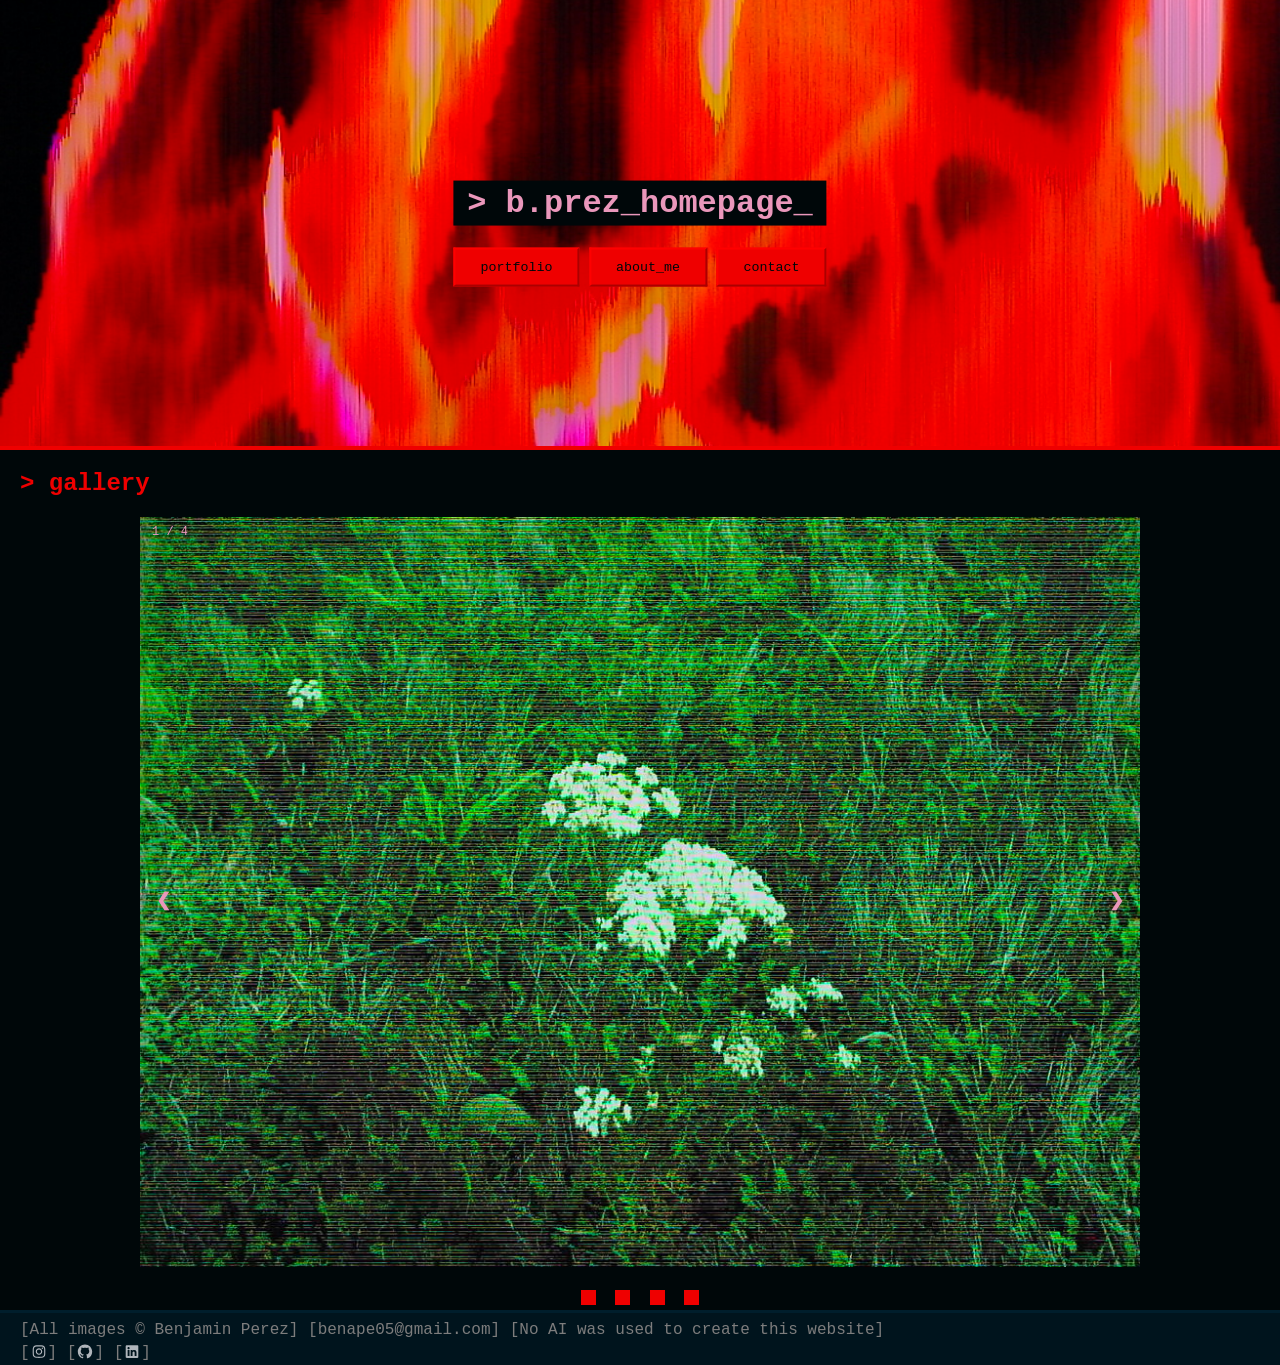
<file: index.html>
<!DOCTYPE html>
<html>
    <head>
        <title>b.prez_homepage</title>
        <link rel="stylesheet" href="style.css">
        <link rel="icon" type="image/x-icon" href="icons/camera.svg">
        <meta charset="UTF-8">
        <meta name="description" content="Benjamin Perez Website Homepage">
        <meta name="author" content="Benjamin Perez">
        <meta name="viewport" content="width=device-width, initial-scale=1.0">
        <style>
            .title-word {
                animation: blink 1.7s steps(2) infinite;
            }

            .blinker {
                --color-1: rgb(234, 151, 187);
                --color-2: rgba(0, 0, 0, 0);
            }

            @keyframes blink {
                0% {color: var(--color-1)}
                49% {color: var(--color-1)}
                50% {color: var(--color-2)}
                100% {color: var(--color-2)}
            }
        </style>
    </head>

    <div class="hero-image">
        <div class="hero-text">
            <div>
                <h1>
                    <span>> b.prez_homepage</span><span class="title-word blinker">_</span>
                </h1>
            </div>
            <a href="portfolio.html"><button>portfolio</button></a>
            <a href="aboutme.html"><button>about_me</button></a>
            <a href="contact.html"><button>contact</button></a>
        </div>
    </div>
    <body>
        <h2>> gallery</h2>

        <div class="slideshow-container">
         <div class="mySlides fade">
            <div class="numbertext">1 / 4</div>
            <img src="images/DSC00100.JPG" style="width:100%" alt="White flowers surrounded by grass">
            <div class="slidetext"></div>
         </div>

         <div class="mySlides fade">
            <div class="numbertext">2 / 4</div>
            <img src="images/DSC00152.JPG" style="width:100%" alt="A sign that says 'Bridge Work'">
            <div class="slidetext"></div>
         </div>

         <div class="mySlides fade">
            <div class="numbertext">3 / 4</div>
            <img src="images/DSC00140.JPG" style="width:100%" alt="A high voltage sign">
            <div class="slidetext"></div>
         </div>

         <div class="mySlides fade">
            <div class="numbertext">4 / 4</div>
            <img src="images/DSC00025.JPG" style="width:100%" alt="A neighborhood">
            <div class="slidetext"></div>
         </div>

         <a class="prev" onclick="plusSlides(-1)">&#10094;</a>
         <a class="next" onclick="plusSlides(1)">&#10095;</a>
        </div>
        <br>

        <div style="text-align: center;">
            <span class="dot" onclick="currentSlide(1)"></span>
            <span class="dot" onclick="currentSlide(2)"></span>
            <span class="dot" onclick="currentSlide(3)"></span>
            <span class="dot" onclick="currentSlide(4)"></span>
        </div>

        <script src="script.js"></script>

        <footer>
            [All images © Benjamin Perez]
            [<a class="footer-link" href="mailto:benape05@gmail.com">benape05@gmail.com</a>]
            [No AI was used to create this website]
            <br>
            <a class="icon" href="https://www.instagram.com/b.prez_/" target="_blank" title="Instagram">
                [<img class="icon" src="icons/instagram.svg" alt="Instagram icon">]
            </a> 
            <a class="icon" href="https://github.com/BenApe" target="_blank" title="Github">
                [<img class="icon" src="icons/github.svg" alt="Github icon">]
            </a>
            <a class="icon" href="https://www.linkedin.com/in/benjamin-perez-a03b59318/" target="_blank" title="LinkedIn">
                [<img class="icon" src="icons/linkedin.svg" alt="LinkedIn icon">]
            </a>
        </footer>
    </body>
</html>
</file>
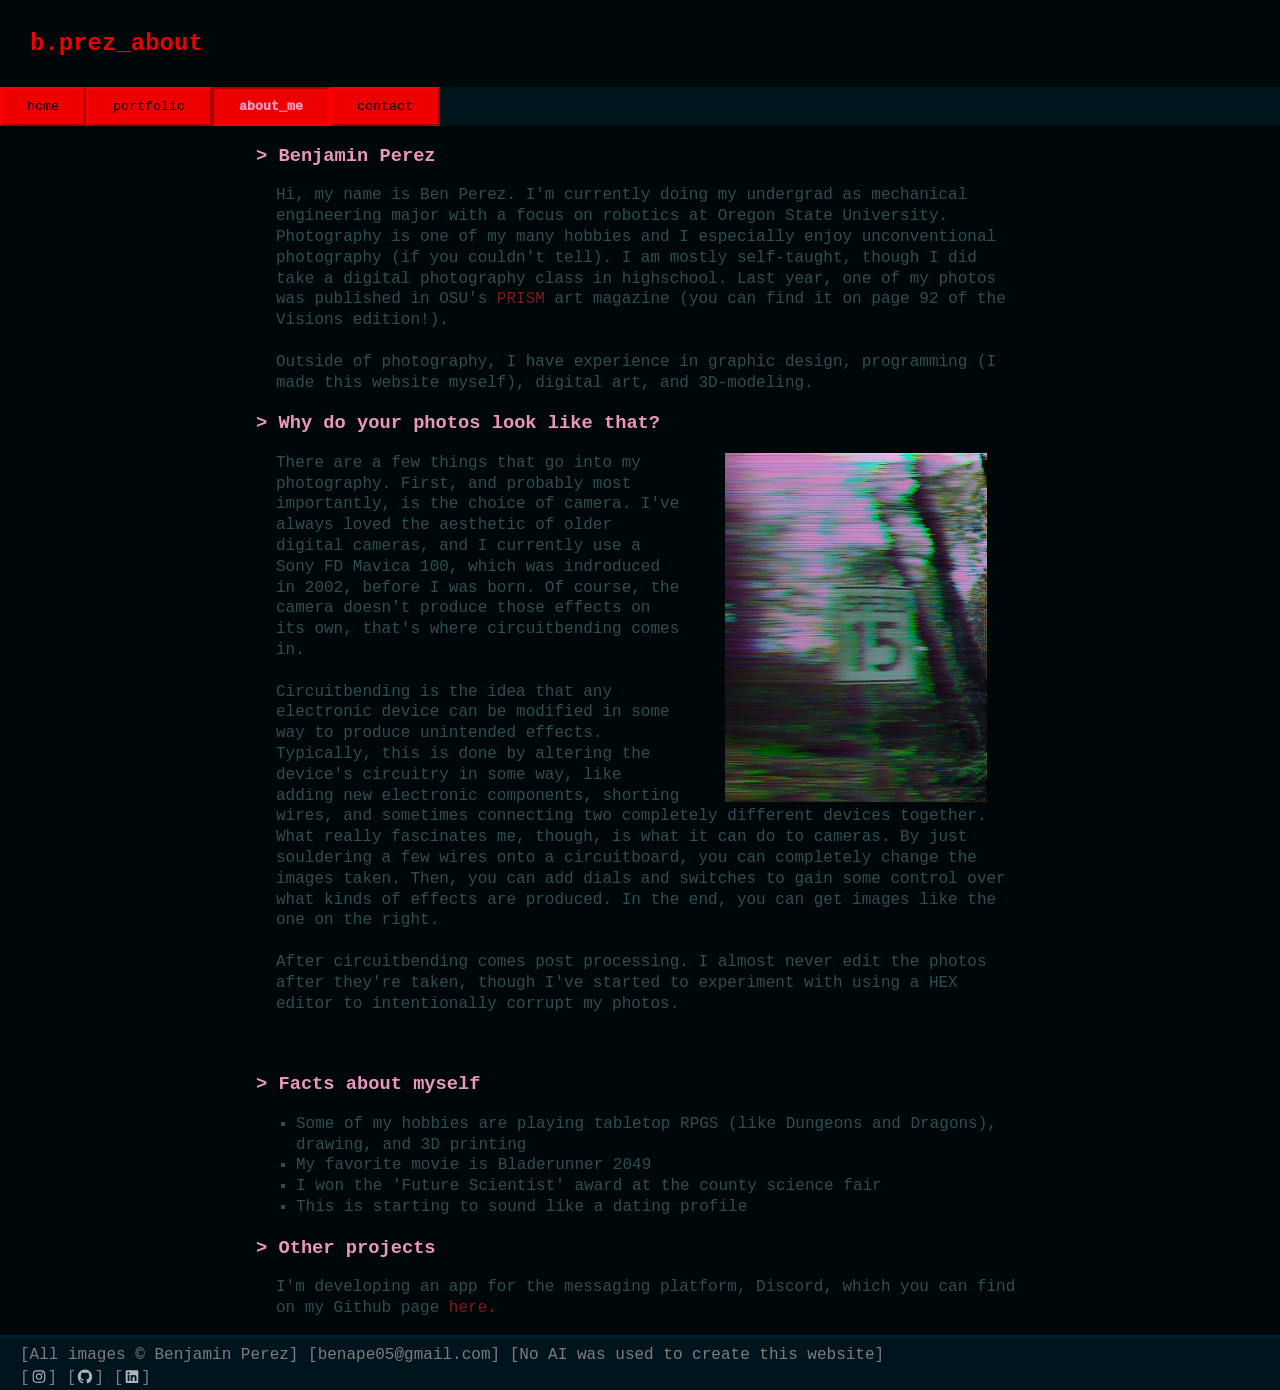
<file: aboutme.html>
<!DOCTYPE html>
<html>
    <head>
        <title>b.prez_about</title>
        <link rel="stylesheet" href="style.css">
        <link rel="icon" type="image/x-icon" href="icons/camera.svg">
        <meta charset="UTF-8">
        <meta name="description" content="Benjamin Perez Website About">
        <meta name="author" content="Benjamin Perez">
        <meta name="viewport" content="width=device-width, initial-scale=1.0">
    </head>
    <body>
        <div class="header">
            <h2>b.prez_about</h2>
        </div>
        <div id="navbar">
            <a href="index.html"><button>home</button></a>
            <a href="portfolio.html"><button>portfolio</button></a>
            <a href="aboutme.html"><button class="activepage">about_me</button></a>
            <a href="contact.html"><button>contact</button></a>
        </div>
        
        <h3>> Benjamin Perez</h3>
        <p>
            Hi, my name is Ben Perez. I'm currently doing my undergrad as mechanical engineering major with a focus on robotics at Oregon State University. 
            Photography is one of my many hobbies and I especially enjoy unconventional photography (if you couldn't tell).
            I am mostly self-taught, though I did take a digital photography class in highschool. Last year, one of my photos was published in OSU's
            <a class="text-link" href="https://prism.orangemedianetwork.com/" target="_blank">PRISM</a> art magazine (you can find it on page 92 of the Visions edition!).
            <br>
            <br>
            Outside of photography, I have experience in graphic design, programming (I made this website myself), digital art, and 3D-modeling.
        </p>

        <h3>> Why do your photos look like that?</h3>
        <p>
            <img class="inline-image right" src="images/speedlimit.JPG">
            <p>
            There are a few things that go into my photography. First, and probably most importantly, is the choice of camera.
            I've always loved the aesthetic of older digital cameras, and I currently use a Sony FD Mavica 100, which was indroduced in 2002, before I was born.
            Of course, the camera doesn't produce those effects on its own, that's where circuitbending comes in.
            <br>
            <br>
            Circuitbending is the idea that any electronic device can be modified in some way to produce unintended effects.
            Typically, this is done by altering the device's circuitry in some way, like adding new electronic components, shorting wires, and sometimes
            connecting two completely different devices together. What really fascinates me, though, is what it can do to cameras. By just souldering a
            few wires onto a circuitboard, you can completely change the images taken. Then, you can add dials and switches to gain some control over
            what kinds of effects are produced. In the end, you can get images like the one on the right.
            <br>
            <br>
            After circuitbending comes post processing. I almost never edit the photos after they're taken, though I've started to experiment with using a HEX editor
            to intentionally corrupt my photos.
            </p>
        </p>

        <h3 style="padding-top: 40px;">> Facts about myself</h3>
        <p>
            <ul>
                <li>Some of my hobbies are playing tabletop RPGS (like Dungeons and Dragons), drawing, and 3D printing</li>
                <li>My favorite movie is Bladerunner 2049</li>
                <li>I won the 'Future Scientist' award at the county science fair</li>
                <li>This is starting to sound like a dating profile</li>
            </ul>
        </p>
        <h3>> Other projects</h3>
        <p>
            I'm developing an app for the messaging platform, Discord, which you can find on my Github page <a class="text-link" href="https://github.com/BenApe">here.</a>
        </p>

        <footer>
            [All images © Benjamin Perez]
            [<a class="footer-link" href="mailto:benape05@gmail.com">benape05@gmail.com</a>]
            [No AI was used to create this website]
            <br>
            <a class="icon" href="https://www.instagram.com/b.prez_/" target="_blank" title="Instagram">
                [<img class="icon" src="icons/instagram.svg" alt="Instagram icon">]
            </a> 
            <a class="icon" href="https://github.com/BenApe" target="_blank" title="Github">
                [<img class="icon" src="icons/github.svg" alt="Github icon">]
            </a>
            <a class="icon" href="https://www.linkedin.com/in/benjamin-perez-a03b59318/" target="_blank" title="LinkedIn">
                [<img class="icon" src="icons/linkedin.svg" alt="LinkedIn icon">]
            </a>
        </footer>
    </body>
</html>
</file>
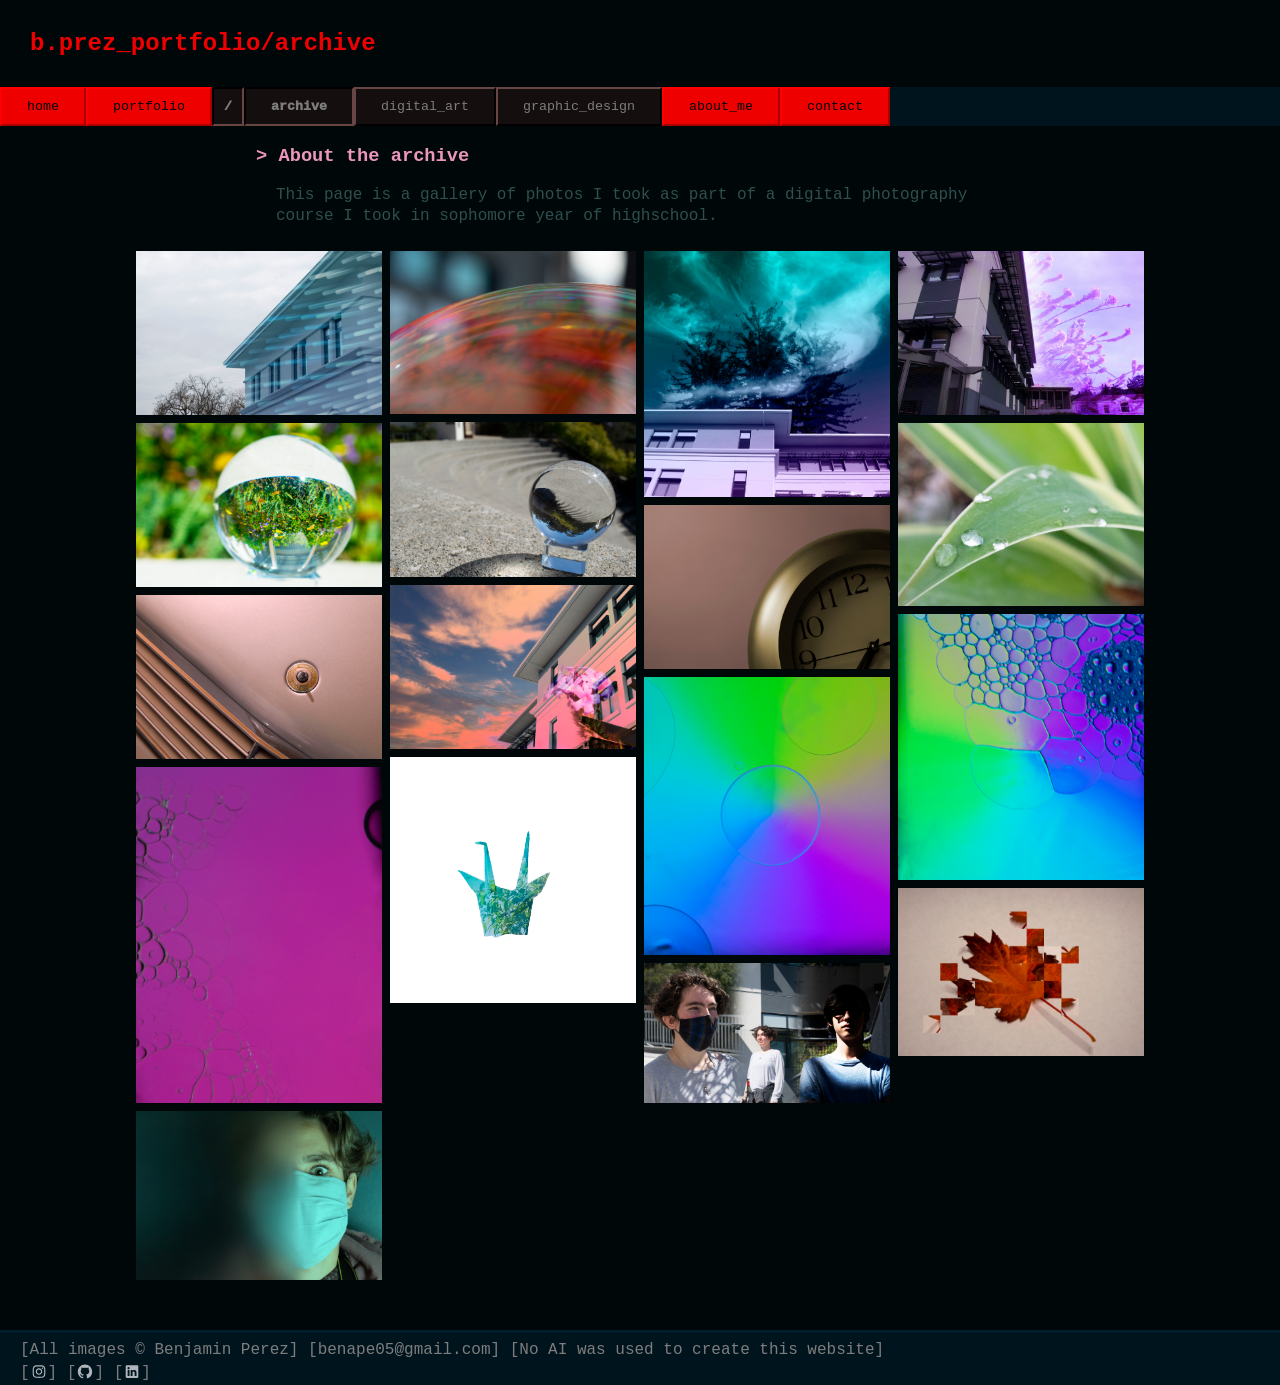
<file: archive.html>
<!DOCTYPE html>
<html>
    <head>
        <title>b.prez_archive</title>
        <link rel="stylesheet" href="style.css">
        <link rel="stylesheet" href="gallery-style.css">
        <link rel="icon" type="image/x-icon" href="icons/camera.svg">
        <meta charset="UTF-8">
        <meta name="description" content="Benjamin Perez Website Portfolio">
        <meta name="author" content="Benjamin Perez">
        <meta name="viewport" content="width=device-width, initial-scale=1.0">
    </head>
    <body>
        <div class="header">
            <h2>b.prez_portfolio/archive</h2>
        </div>
        <div id="navbar">
            <a href="index.html"><button>home</button></a>
            <a href="portfolio.html"><button>portfolio</button></a>
            <a href="portfolio.html"><button class="activepage subpage subpage-marker" disabled>/</button></a>
            <a href="archive.html"><button class="activepage subpage">archive</button></a>
            <a href="digitalart.html"><button class="subpage">digital_art</button></a>
            <a href="graphicdesign.html"><button class="subpage">graphic_design</button></a>
            <a href="aboutme.html"><button>about_me</button></a>
            <a href="contact.html"><button>contact</button></a>
        </div>

        <h3>> About the archive</h3>
        <p>This page is a gallery of photos I took as part of a digital photography course I took in sophomore year of highschool.</p>
        
        <div class="row">
            <div class="column" id="col0"></div>
            <div class="column" id="col1"></div>
            <div class="column" id="col2"></div>
            <div class="column" id="col3"></div>
        </div>

        <footer>
            [All images © Benjamin Perez]
            [<a class="footer-link" href="mailto:benape05@gmail.com">benape05@gmail.com</a>]
            [No AI was used to create this website]
            <br>
            <a class="icon" href="https://www.instagram.com/b.prez_/" target="_blank" title="Instagram">
                [<img class="icon" src="icons/instagram.svg" alt="Instagram icon">]
            </a> 
            <a class="icon" href="https://github.com/BenApe" target="_blank" title="Github">
                [<img class="icon" src="icons/github.svg" alt="Github icon">]
            </a>
            <a class="icon" href="https://www.linkedin.com/in/benjamin-perez-a03b59318/" target="_blank" title="LinkedIn">
                [<img class="icon" src="icons/linkedin.svg" alt="LinkedIn icon">]
            </a>
        </footer>

        <script src="script.js"></script>
        <script>
            // [number, [file name, work name, description]]
            const imgs = new Map([
                [0, ["blue_building.jpg", "_blue_building", "<p>> NIKON<br>> 12_02_2021</p>"]],
                [1, ["bubble.jpg", "_bubble", "<p>> NIKON<br>> 10_11_2021</p>"]],
                [2, ["bursting_trees.jpg", "_bursting_trees", "<p>> NIKON<br>> 12_09_2021</p>"]],
                [3, ["flower_building.jpg", "_flower_building", "<p>> NIKON<br>> 12_02_2021</p>"]],
                [4, ["flower_orb.jpg", "_flower_orb", "<p>> NIKON<br>> 10_14_2021</p>"]],
                [5, ["glass_orb.jpg", "_glass_orb", "<p>> NIKON<br>> 10_14_2021</p>"]],
                [6, ["gold_clock.jpg", "_gold_clock", "<p>> NIKON<br>> 09_09_2021</p>"]],
                [7, ["leafes.jpg", "_leafes", "<p>> NIKON<br>> 11_02_2021</p>"]],
                [8, ["mercedes_benz.jpg", "_mercedes_benz", "<p>> NIKON<br>> 11_02_2021</p>"]],
                [9, ["new_skies.jpg", "_new_skies", "<p>> NIKON<br>> 12_07_2021</p>"]],
                [10, ["oil_on_water_1.jpg", "_oil_on_water1", "<p>> NIKON<br>> 10_12_2021</p>"]],
                [11, ["oil_on_water_2.jpg", "_oil_on_water2", "<p>> NIKON<br>> 10_12_2021</p>"]],
                [12, ["oil_on_water_3.jpg", "_oil_on_water3", "<p>> NIKON<br>> 10_12_2021</p>"]],
                [13, ["origami.jpg", "_origami", "<p>> NIKON<br>> 09_14_2021</p>"]],
                [14, ["pictures_of_importance.jpg", "_pictures_of_importance", "<p>> NIKON<br>> 09_30_2021</p>"]],
                [15, ["pixel_leaf.jpg", "_pixel_leaf", "<p>> NIKON<br>> 10_28_2021</p>"]],
                [16, ["tomas.jpg", "_tomas", "<p>> NIKON<br>> 10_12_2021</p>"]]
            ])

            createGallery(imgs, "archive")
        </script>
    </body>
</html>
</file>
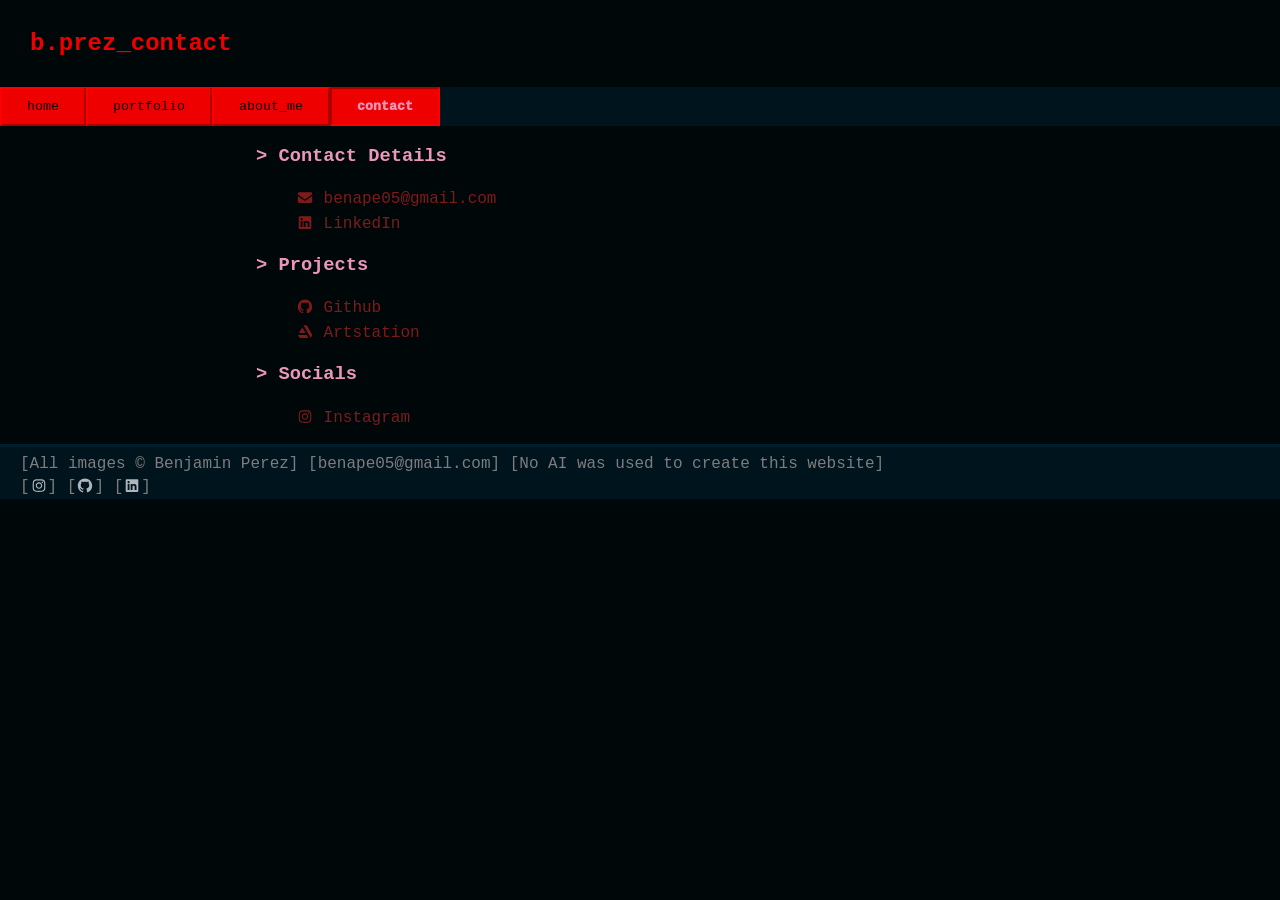
<file: contact.html>
<!DOCTYPE html>
<html>
    <head>
        <title>b.prez_contact</title>
        <link rel="stylesheet" href="style.css">
        <link rel="icon" type="image/x-icon" href="icons/camera.svg">
        <meta charset="UTF-8">
        <meta name="description" content="Benjamin Perez Website Contact">
        <meta name="author" content="Benjamin Perez">
        <meta name="viewport" content="width=device-width, initial-scale=1.0">
    </head>
    <body>
        <div class="header">
            <h2>b.prez_contact</h2>
        </div>
        <div id="navbar">
            <a href="index.html"><button>home</button></a>
            <a href="portfolio.html"><button>portfolio</button></a>
            <a href="aboutme.html"><button>about_me</button></a>
            <a href="contact.html"><button class="activepage">contact</button></a>
        </div>
        
        <h3>> Contact Details</h3>
        <ul style="list-style-type: none;">
            <li>
                <a class="icon text-link" href="mailto:benape05@gmail.com" title="Email">
                    <img class="icon" src="icons/mail_red.svg">
                    benape05@gmail.com
                </a>
            </li>
            <li>
                <a class="icon text-link" href="https://www.linkedin.com/in/benjamin-perez-a03b59318/" title="LinkedIn" target="_blank">
                    <img class="icon" src="icons/linkedin_red.svg">
                    LinkedIn
                </a>
            </li>
        </ul>

        <h3>> Projects</h3>
        <ul style="list-style-type: none;">
            <li>
                <a class="icon text-link" href="https://github.com/BenApe" title="Github" target="_blank">
                    <img class="icon" src="icons/github_red.svg">
                    Github
                </a>
            </li>
            <li>
                <a class="icon text-link" href="https://www.artstation.com/benape051" title="Artstation" target="_blank">
                    <img class="icon" src="icons/artstation_red.svg">
                    Artstation
                </a>
            </li>
        </ul>

        <h3>> Socials</h3>
        <ul style="list-style-type: none;">
            <li>
                <a class="icon text-link" href="https://www.instagram.com/b.prez_/" title="Instagram" target="_blank">
                    <img class="icon" src="icons/instagram_red.svg">
                    Instagram
                </a>
            </li>
        </ul>

        <footer>
            [All images © Benjamin Perez]
            [<a class="footer-link" href="mailto:benape05@gmail.com">benape05@gmail.com</a>]
            [No AI was used to create this website]
            <br>
            <a class="icon" href="https://www.instagram.com/b.prez_/" target="_blank" title="Instagram">
                [<img class="icon" src="icons/instagram.svg" alt="Instagram icon">]
            </a> 
            <a class="icon" href="https://github.com/BenApe" target="_blank" title="Github">
                [<img class="icon" src="icons/github.svg" alt="Github icon">]
            </a>
            <a class="icon" href="https://www.linkedin.com/in/benjamin-perez-a03b59318/" target="_blank" title="LinkedIn">
                [<img class="icon" src="icons/linkedin.svg" alt="LinkedIn icon">]
            </a>
        </footer>
    </body>
</html>
</file>
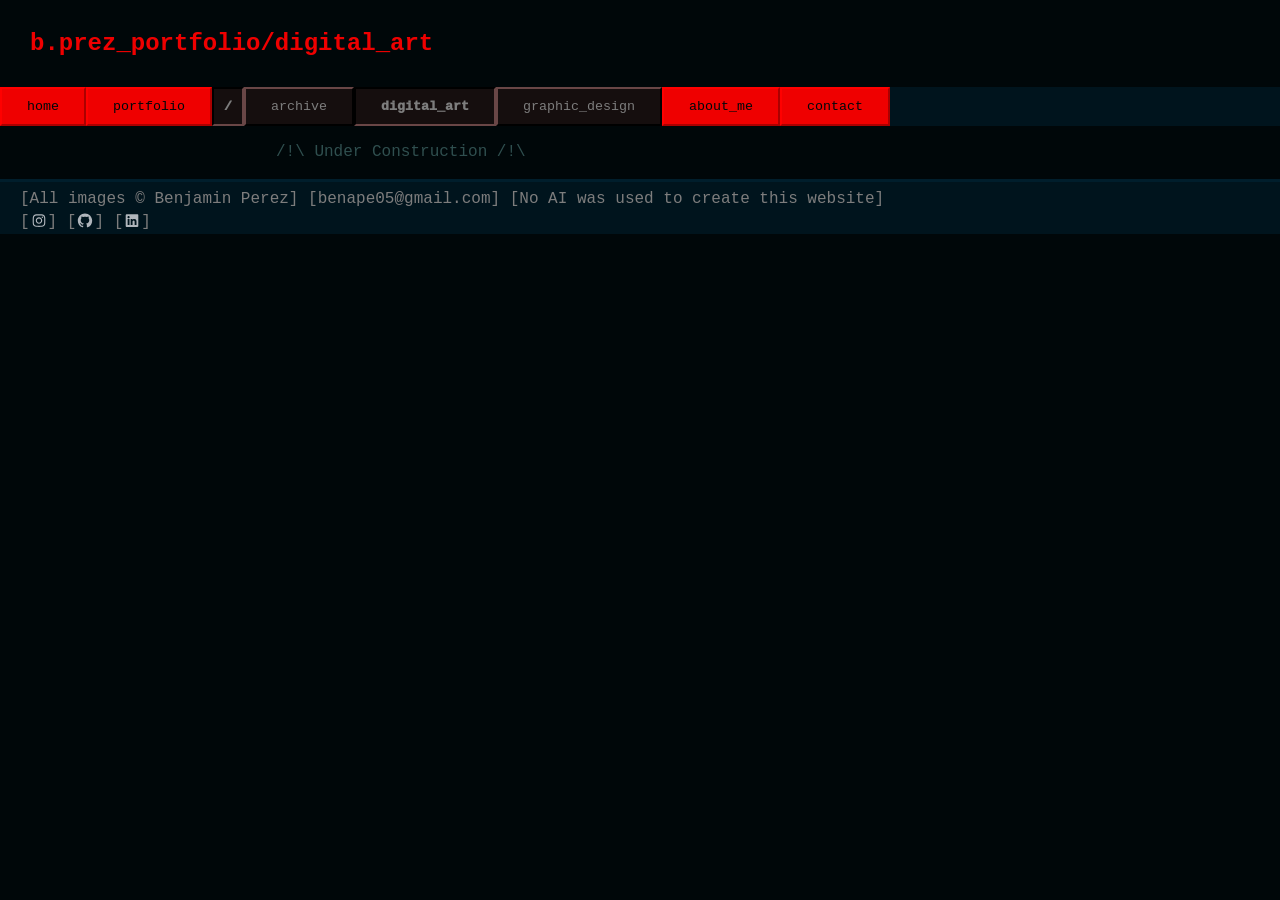
<file: digitalart.html>
<!DOCTYPE html>
<html>
    <head>
        <title>b.prez_digital_art</title>
        <link rel="stylesheet" href="style.css">
        <link rel="stylesheet" href="gallery-style.css">
        <link rel="icon" type="image/x-icon" href="icons/camera.svg">
        <meta charset="UTF-8">
        <meta name="description" content="Benjamin Perez Website Portfolio">
        <meta name="author" content="Benjamin Perez">
        <meta name="viewport" content="width=device-width, initial-scale=1.0">
    </head>
    <body>
        <div class="header">
            <h2>b.prez_portfolio/digital_art</h2>
        </div>
        <div id="navbar">
            <a href="index.html"><button>home</button></a>
            <a href="portfolio.html"><button>portfolio</button></a>
            <a href="portfolio.html"><button class="activepage subpage subpage-marker" disabled>/</button></a>
            <a href="archive.html"><button class="subpage">archive</button></a>
            <a href="digitalart.html"><button class="activepage subpage">digital_art</button></a>
            <a href="graphicdesign.html"><button class="subpage">graphic_design</button></a>
            <a href="aboutme.html"><button>about_me</button></a>
            <a href="contact.html"><button>contact</button></a>
        </div>

        <p>/!\ Under Construction /!\</p>

        <footer>
            [All images © Benjamin Perez]
            [<a class="footer-link" href="mailto:benape05@gmail.com">benape05@gmail.com</a>]
            [No AI was used to create this website]
            <br>
            <a class="icon" href="https://www.instagram.com/b.prez_/" target="_blank" title="Instagram">
                [<img class="icon" src="icons/instagram.svg" alt="Instagram icon">]
            </a> 
            <a class="icon" href="https://github.com/BenApe" target="_blank" title="Github">
                [<img class="icon" src="icons/github.svg" alt="Github icon">]
            </a>
            <a class="icon" href="https://www.linkedin.com/in/benjamin-perez-a03b59318/" target="_blank" title="LinkedIn">
                [<img class="icon" src="icons/linkedin.svg" alt="LinkedIn icon">]
            </a>
        </footer>
    </body>
</html>
</file>
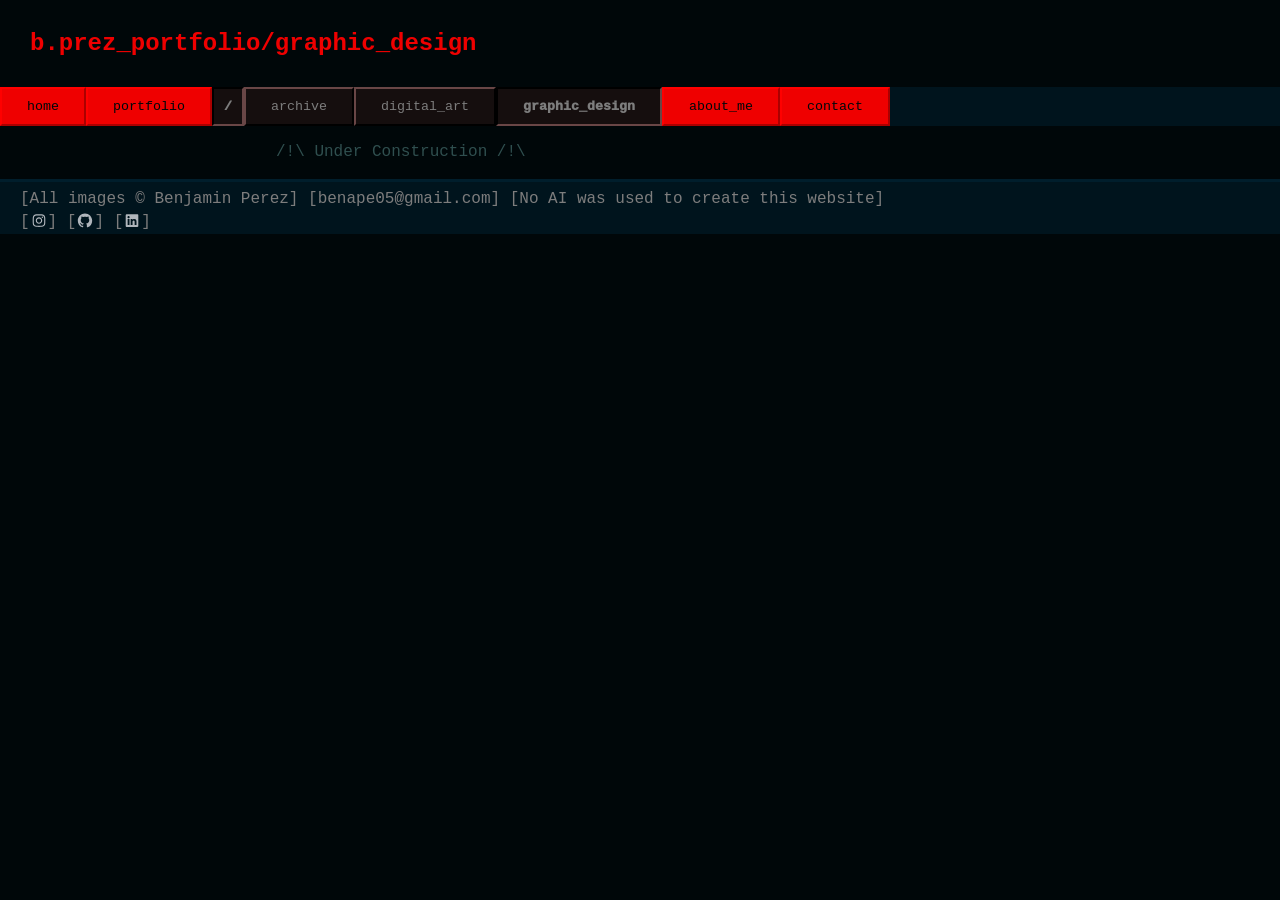
<file: graphicdesign.html>
<!DOCTYPE html>
<html>
    <head>
        <title>b.prez_graphic_design</title>
        <link rel="stylesheet" href="style.css">
        <link rel="stylesheet" href="gallery-style.css">
        <link rel="icon" type="image/x-icon" href="icons/camera.svg">
        <meta charset="UTF-8">
        <meta name="description" content="Benjamin Perez Website Portfolio">
        <meta name="author" content="Benjamin Perez">
        <meta name="viewport" content="width=device-width, initial-scale=1.0">
    </head>
    <body>
        <div class="header">
            <h2>b.prez_portfolio/graphic_design</h2>
        </div>
        <div id="navbar">
            <a href="index.html"><button>home</button></a>
            <a href="portfolio.html"><button>portfolio</button></a>
            <a href="portfolio.html"><button class="activepage subpage subpage-marker" disabled>/</button></a>
            <a href="archive.html"><button class="subpage">archive</button></a>
            <a href="digitalart.html"><button class="subpage">digital_art</button></a>
            <a href="graphicdesign.html"><button class="activepage subpage">graphic_design</button></a>
            <a href="aboutme.html"><button>about_me</button></a>
            <a href="contact.html"><button>contact</button></a>
        </div>

        <p>/!\ Under Construction /!\</p>

        <footer>
            [All images © Benjamin Perez]
            [<a class="footer-link" href="mailto:benape05@gmail.com">benape05@gmail.com</a>]
            [No AI was used to create this website]
            <br>
            <a class="icon" href="https://www.instagram.com/b.prez_/" target="_blank" title="Instagram">
                [<img class="icon" src="icons/instagram.svg" alt="Instagram icon">]
            </a> 
            <a class="icon" href="https://github.com/BenApe" target="_blank" title="Github">
                [<img class="icon" src="icons/github.svg" alt="Github icon">]
            </a>
            <a class="icon" href="https://www.linkedin.com/in/benjamin-perez-a03b59318/" target="_blank" title="LinkedIn">
                [<img class="icon" src="icons/linkedin.svg" alt="LinkedIn icon">]
            </a>
        </footer>
    </body>
</html>
</file>
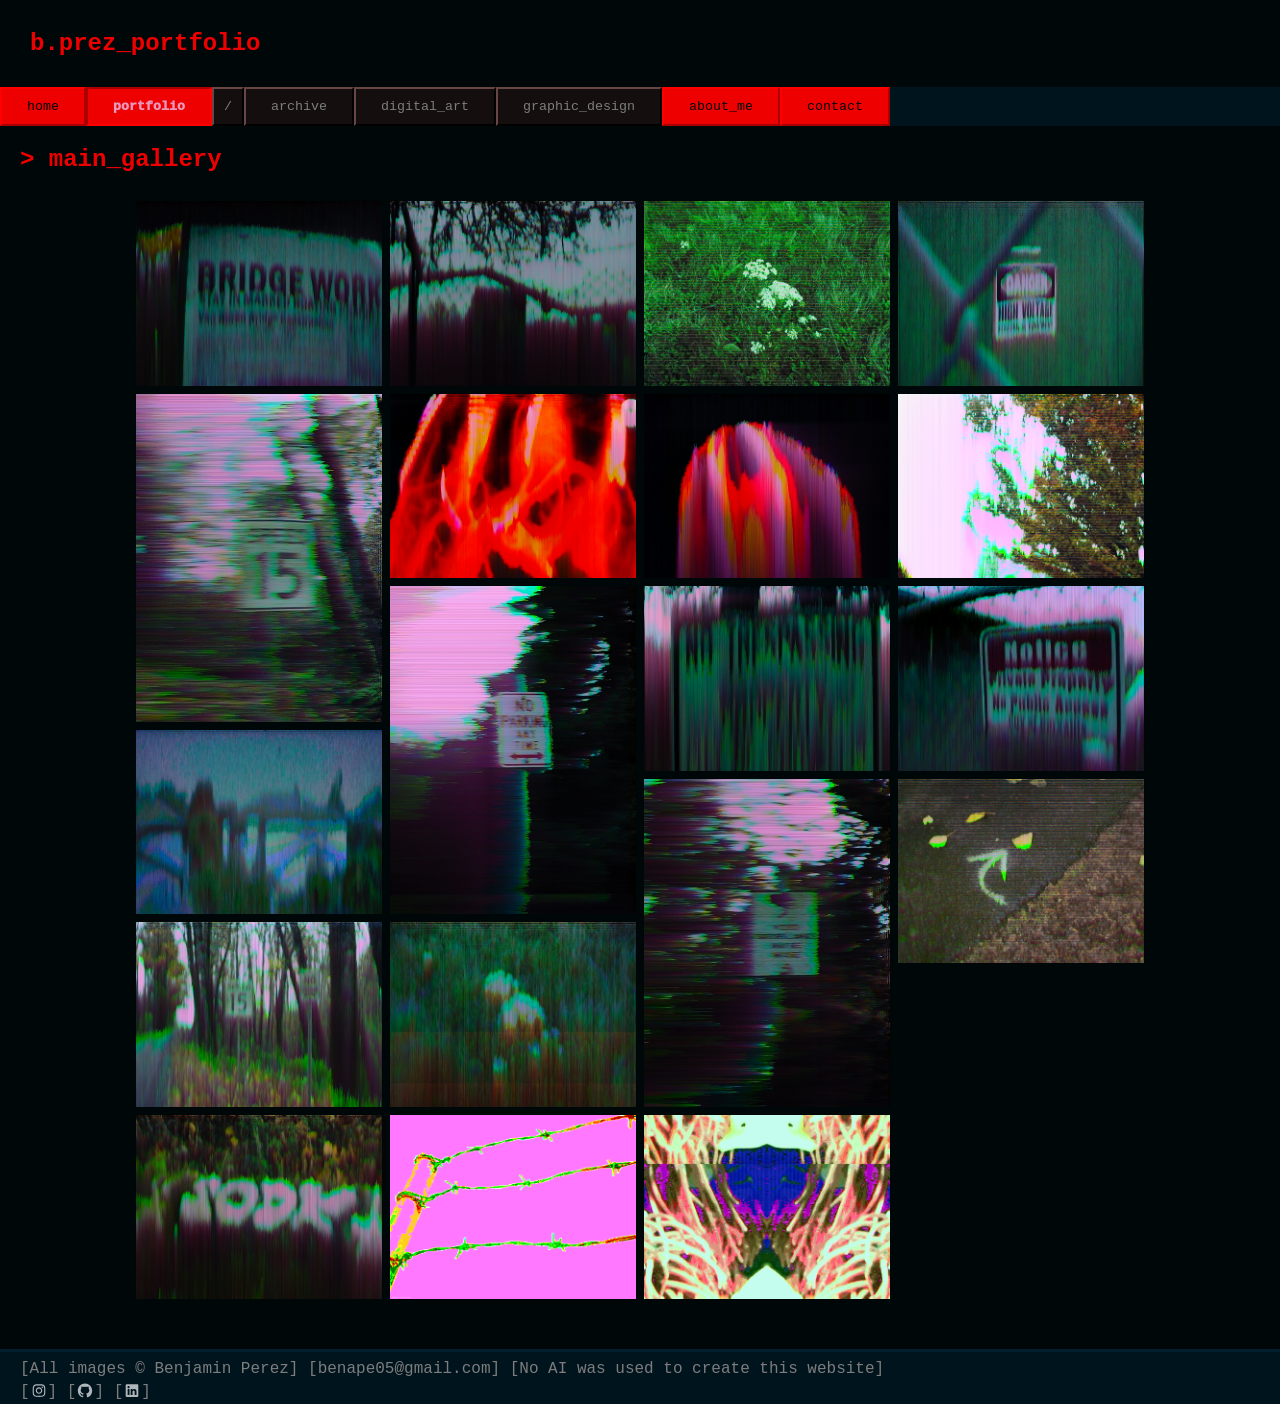
<file: portfolio.html>
<!DOCTYPE html>
<html>
    <head>
        <title>b.prez_portfolio</title>
        <link rel="stylesheet" href="style.css">
        <link rel="stylesheet" href="gallery-style.css">
        <link rel="icon" type="image/x-icon" href="icons/camera.svg">
        <meta charset="UTF-8">
        <meta name="description" content="Benjamin Perez Website Portfolio">
        <meta name="author" content="Benjamin Perez">
        <meta name="viewport" content="width=device-width, initial-scale=1.0">
    </head>
    <body>
        <div class="header">
            <h2>b.prez_portfolio</h2>
        </div>
        <div id="navbar">
            <a href="index.html"><button>home</button></a>
            <a href="portfolio.html"><button class="activepage">portfolio</button></a>
            <a href="portfolio.html"><button class="subpage subpage-marker" disabled>/</button></a>
            <a href="archive.html"><button class="subpage">archive</button></a>
            <a href="digitalart.html"><button class="subpage">digital_art</button></a>
            <a href="graphicdesign.html"><button class="subpage">graphic_design</button></a>
            <a href="aboutme.html"><button>about_me</button></a>
            <a href="contact.html"><button>contact</button></a>
        </div>

        <h2>> main_gallery</h2>

        <div class="row">
            <div class="column" id="col0"></div>
            <div class="column" id="col1"></div>
            <div class="column" id="col2"></div>
            <div class="column" id="col3"></div>
        </div>

        <footer>
            [All images © Benjamin Perez]
            [<a class="footer-link" href="mailto:benape05@gmail.com">benape05@gmail.com</a>]
            [No AI was used to create this website]
            <br>
            <a class="icon" href="https://www.instagram.com/b.prez_/" target="_blank" title="Instagram">
                [<img class="icon" src="icons/instagram.svg" alt="Instagram icon">]
            </a> 
            <a class="icon" href="https://github.com/BenApe" target="_blank" title="Github">
                [<img class="icon" src="icons/github.svg" alt="Github icon">]
            </a>
            <a class="icon" href="https://www.linkedin.com/in/benjamin-perez-a03b59318/" target="_blank" title="LinkedIn">
                [<img class="icon" src="icons/linkedin.svg" alt="LinkedIn icon">]
            </a>
        </footer>

        <script src="script.js"></script>
        <script>
            // [number, [file name, work name, description]]
            const imgs = new Map([
                [0, ["bridge_work.JPG", "_bridge_work", "<p>> SONY_MVC_FD100<br>> 11_11_2026</p>"]],
                [1, ["fence.JPG", "_fence", "<p>> SONY_MVC_FD100<br>> 11_11_2026</p>"]],
                [2, ["flower.JPG", "_flower", "<p>> SONY_MVC_FD100<br>> 11_11_2026</p>"]],
                [3, ["high_voltage.JPG", "_high_voltage", "<p>> SONY_MVC_FD100<br>> 11_11_2026</p>"]],
                [4, ["speedlimit.JPG", "_speed_limit", "<p>> SONY_MVC_FD100<br>> 11_11_2026</p>"]],
                [5, ["jellyfish1.JPG", "_jellyfish1", "<p>> SONY_MVC_FD100<br>> 11_10_2026</p>"]],
                [6, ["jellyfish2.JPG", "_jellyfish2", "<p>> SONY_MVC_FD100<br>> 11_10_2026</p>"]],
                [7, ["maple.JPG", "_maple", "<p>> SONY_MVC_FD100<br>> 11_11_2026</p>"]],
                [8, ["neighborhood.JPG", "_neighborhood", "<p>> SONY_MVC_FD100<br>> 06_21_2026</p>"]],
                [9, ["no_parking.JPG", "_no_parking", "<p>> SONY_MVC_FD100<br>> 11_11_2026</p>"]],
                [10, ["no_tresspassing.JPG", "_no_tresspassing", "<p>> SONY_MVC_FD100<br>> 11_11_2026</p>"]],
                [11, ["notice.JPG", "_notice", "<p>> SONY_MVC_FD100<br>> 11_11_2026</p>"]],
                [12, ["road_signs.JPG", "_road_signs", "<p>> SONY_MVC_FD100<br>> 11_11_2026</p>"]],
                [13, ["smear.JPG", "_smear", "<p>> SONY_MVC_FD100<br>> 11_11_2026</p>"]],
                [14, ["surveillance.JPG", "_surveillance", "<p>> SONY_MVC_FD100<br>> 11_11_2026</p>"]],
                [15, ["arrow.JPG", "_arrow", "<p>> SONY_MVC_FD100<br>> 11_11_2026</p>"]],
                [16, ["graffiti.JPG", "_graffiti", "<p>> SONY_MVC_FD100<br>> 11_11_2026</p>"]],
                [17, ["barbed_wire.JPG", "_barbed_wire", "<p>> OIEX_KIDS_DIGITAL_CAMERA<br>> 10_04_2025</p>"]],
                [18, ["coral_reef.JPG", "_coral_reef", "<p>> OIEX_KIDS_DIGITAL_CAMERA<br>> 11_07_2025"]]
            ]);

            createGallery(imgs, "gallery")
        </script>
    </body>
</html>
</file>
<file: style.css>
* {box-sizing: border-box}

body, html {
    background-color: rgb(0, 7, 9);
    height: 100%;
    margin: 0;
    font-family: 'Courier New', Courier, monospace;
}

h1 {
    background-color: rgb(0, 7, 9);
    background-size: cover;
    padding: 4px 7px;
}

h2 {
    color: rgb(239, 0, 0);
    margin: 20px;
}

h3 {
    color:rgb(234, 151, 187);
    margin-left: 5px;
}

p {
    color:darkslategray;
    padding-left: 20px;
    margin-left: 5px;
    margin-right: 5px;
    line-height: 130%;
}

footer {
    text-align: left;
    padding: 3px;
    color: rgb(125, 125, 125);
    background-color: rgb(0, 20, 29);
    padding-left: 20px;
    padding-top: 8px;
    border-top: solid;
    border-color: rgb(0, 30, 44);
}

button {
    border-style: outset;
    border-color: rgb(255, 0, 0);
    border-width: 2px;
    outline: 100;
    display: inline-block;
    padding: 10px 25px;
    color: rgb(0, 7, 9);
    background-color: rgb(239, 0, 0);
    text-align: center;
    cursor:crosshair;
    font-family: 'Courier New', Courier, monospace;
}

button:hover {
    border-style: inset;
    color: rgb(234, 151, 187);
    font-weight: 1000;
}

ul {
    color:darkslategray;
    padding-left: 40px;
    margin-left: 5px;
    margin-right: 0;
    line-height: 130%;
    list-style-type:square;
}

.text-link:link {
    color:rgb(125, 27, 27);
    text-decoration: none;
}

.text-link:visited {
    color:rgb(233, 111, 63);
}

.text-link:hover {
    color: rgb(197, 82, 51);
    font-weight: bolder;
}

.icon {
    height: 18px;
    transform: translate(0, 20%);
    text-decoration: none;
    color: rgb(125, 125, 125);
}

.hero-image {
    background-image: url("images/jellyfish1.JPG");
    height: 50%;
    background-position: center;
    background-repeat: no-repeat;
    background-size: cover;
    position: relative;
    border-bottom-style: solid;
    border-color: rgb(239, 0, 0);
    border-width: 4px;
}

.hero-text {
    text-align: center;
    position: absolute;
    top: 50%;
    left: 50%;
    transform: translate(-50%, -50%);
    color: rgb(234, 151, 187);
}

.footer-link {
    color: rgb(125, 125, 125);
    text-decoration: none;
}

.footer-link:hover {
    text-decoration: underline;
}

.slideshow-container {
    max-width: 1000px;
    position: relative;
    margin: auto;
}

.mySlides {
    display: none;
}

.prev, .next {
    cursor: crosshair;
    position: absolute;
    top: 50%;
    width: auto;
    margin-top: -22px;
    padding: 16px;
    color: rgb(234, 151, 187);
    font-weight: bold;
    font-size: 18px;
    transition: 0.6s ease;
    border-radius: 0 3px 3px 0;
    
    user-select: none;
}

.next {
    right: 0;
    border-radius: 3px 0 0 3px;
}

.prev:hover, .next:hover {
    background-color: rgba(0, 0, 0, 0.8);
}

.slidetext {
    color: rgb(234, 151, 187);
    font-size: 15px;
    padding: 8px 12px;
    position: absolute;
    bottom: 8px;
    width: 100%;
    text-align: center;
}

.numbertext {
    color: rgb(234, 151, 187);
    font-size: 12px;
    padding: 8px 12px;
    position: absolute;
    top: 0;
}

.dot {
    cursor: crosshair;
    height: 15px;
    width: 15px;
    margin: 0 5px;
    background-color: rgb(239, 0, 0);
    display: inline-block;
    transition: background-color 0.6s ease;
}

.active .dot:hover {
    background-color: #717171;
}

.fade {
    animation-name: fade;
    animation-duration: 1.5s;
}

.header {
    background-color:rgb(0, 7, 9);
    padding: 10px;
    text-align: left;
}

.inline-image {
    max-width: 35%;
    position: relative;
    margin: auto;
}

.right{
    float: right;
    margin-right: 5%;
    margin-left: 5%;
}

.left{
    float: left;
    margin-left: 18%;
    margin-right: 5%;
}

#navbar {
    position: -webkit-sticky;
    position: sticky;
    top: 0;
    overflow: hidden;
    background-color: rgb(0, 20, 29);
    z-index: 1000;
}

#navbar a {
    float: left;
    display: block;
}

#navbar button.activepage {
    border-style: inset;
    color: rgb(234, 151, 187);
    font-weight: 1000;
}

#navbar button.subpage {
    background-color: rgb(21, 14, 14);
    border-color: rgb(21, 14, 14);
    color: rgb(125, 125, 125);
}

#navbar button.subpage-marker {
    padding: 10px 10px;
}

#navbar button.subpage-marker:hover {
    border-style: outset;
    font-weight: normal;
}

#navbar button.subpage-marker:hover, button.activepage {
    border-style: inset;
    font-weight: 1000;
}

@keyframes fade {
    from {opacity: .4;}
    to {opacity: 1;}
}

@media (min-width: 800px) {
    p, ul, h3 {
        margin-left: 20%;
        margin-right: 20%;
    }
}

@media (max-width: 800px) {
    .hero-text {
        font-size: 80%;
    }
}
@media (max-width: 600px) {
    button {
        padding: 5px 10px;
    }
    #navbar button.subpage-marker {
        padding: 5px 10px;
    }
    .hero-text {
        font-size: 50%;
    }
}
</file>
<file: gallery-style.css>
* {
    box-sizing: border-box;
}

body {
    margin: 0;
}

.row {
    display: -ms-flexbox;
    display: flex;
    -ms-flex-wrap: wrap;
    flex-wrap: wrap;
    padding: 0 4px;
    margin-left: 10%;
    margin-right: 10%;
    margin-bottom: 50px;
}

.column {
    -ms-flex: 25%;
    flex: 25%;
    max-width: 25%;
    padding: 0 4px;
}

.column img {
    margin-top: 8px;
    vertical-align: middle;
    width: 100%;
}

.column img:hover {
    cursor: cell;
}

.container {
    position: relative;
}

.image {
    display: block;
    width: 100%;
    height: auto;
}

.overlay {
    position: absolute;
    top: 8px;
    background: linear-gradient(rgba(0, 0, 0, 0.8), rgba(0, 0, 0, 0));
    color: rgb(234, 151, 187);
    width: 100%;
    transition: .5s ease;
    opacity: 0;
    color: white;
    font-size: 20px;
    padding: 20px;
    padding-bottom: 40px;
    text-align: left;
}

.container:hover .overlay {
    opacity: 1;
    cursor: cell;
}

.overlay p {
    color: rgb(125, 125, 125);
    margin: 0;
    padding: 0;
    font-size: 16px;
    text-shadow: 1px 1px 2px black;
}

.overlay h3 {
    margin: 0;
    font-size: 20px;
}

@media screen and (max-width: 800px) {
    .column {
        -ms-flex: 50%;
        flex: 50%;
        max-width: 50%;
    }
}

@media screen and (max-width: 600px) {
    .column {
        -ms-flex: 100%;
        flex: 100%;
        max-width: 100%;
    }
}

.modal {
    display: none;
    position: fixed;
    z-index: 1000;
    left: 0;
    top: 0;
    width: 100%;
    height: 100%;
    background-color: rgba(0, 0, 0, 0.8);
    align-items: center;
    justify-content: center;
    transition: opacity 0.5s ease;
}

.modal-content {
    position: relative;
    width: 90%;
    height: auto;
    max-height: 70%;
    max-width:max-content;
    border-radius: 10px;
    overflow: hidden;
    animation: zoomIn 0.5s;
}

@keyframes zoomIn {
    from {transform: scale(0.6);}
    to {transform: scale(1);}
}

.modal.show {
    display: flex;
    opacity: 1;
}

.close {
    position: absolute;
    top: 10px;
    right: 15px;
    color: rgb(125, 125, 125);
    font-size: 60px;
    cursor: pointer;
    transition: transform 0.3s;
}

.caption {
    position: absolute;
    bottom: 40px;
    text-align: center;
    color: rgb(125, 125, 125);
    font-size: 24px;
    padding: 5px 10px;
    background-color: rgb(0, 7, 9);
    font-style: italic;
}
</file>
